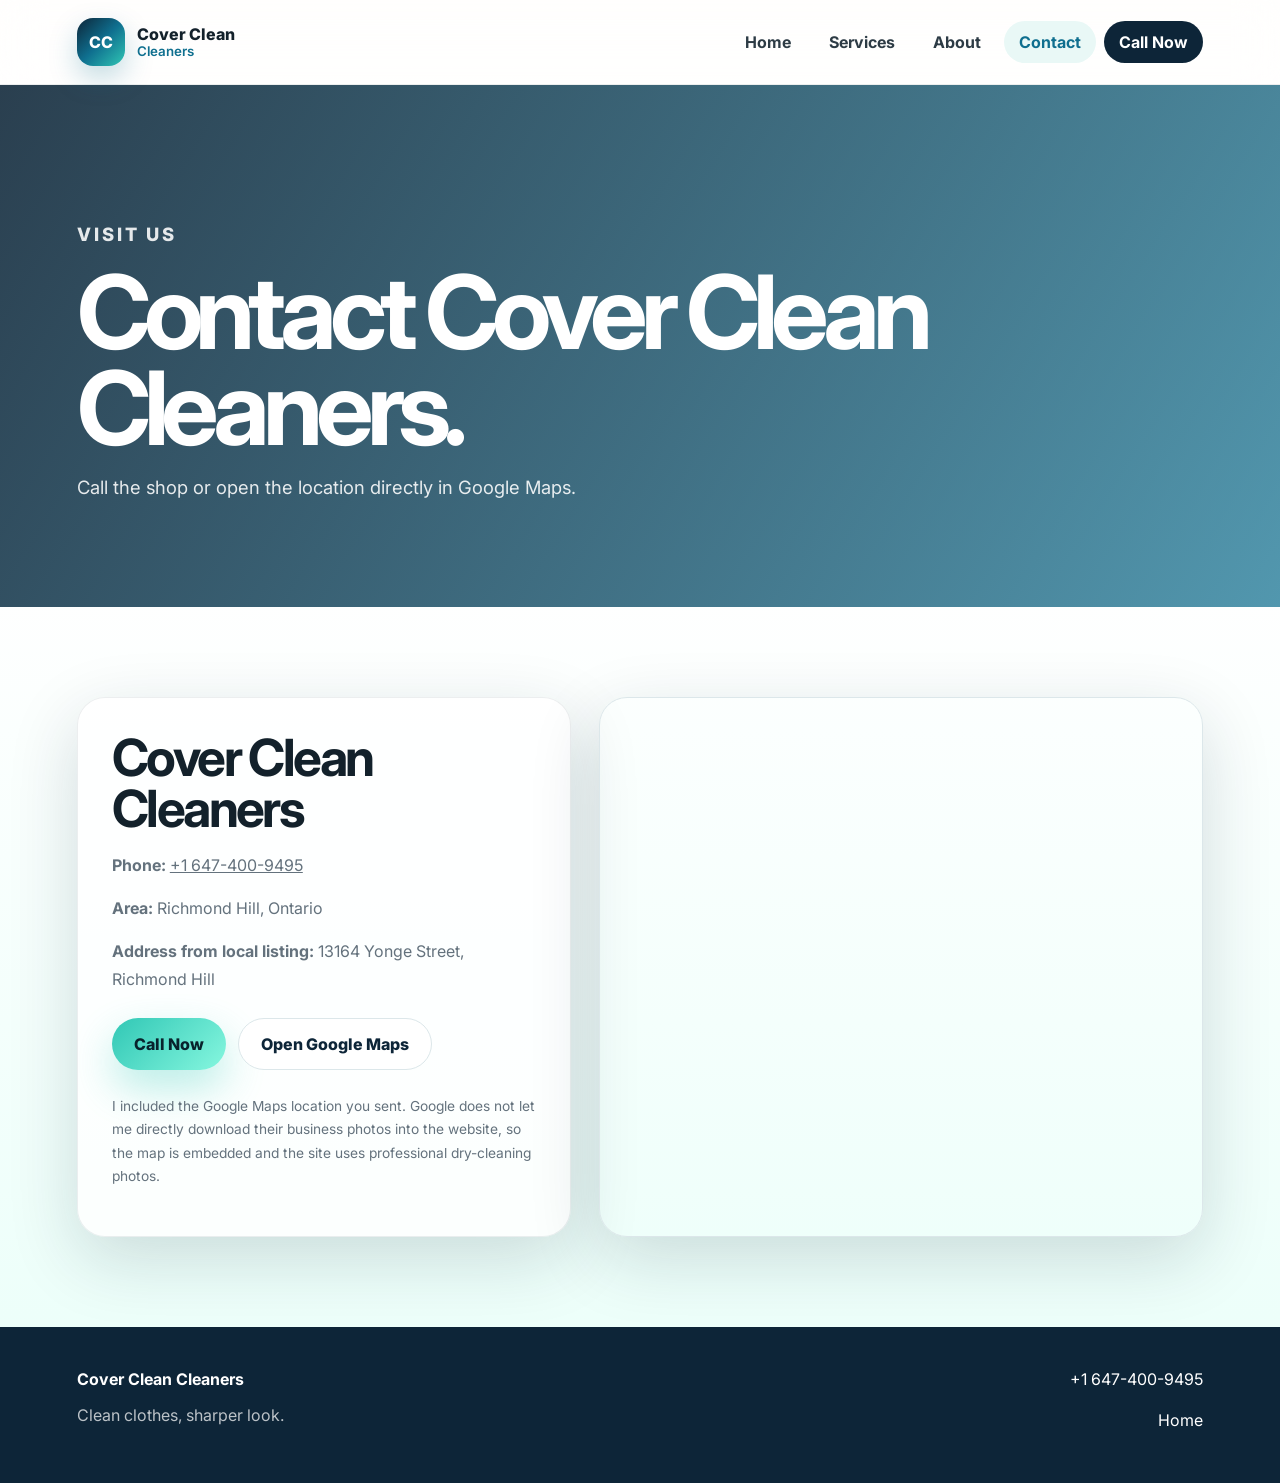
<file: contact.html>
<!DOCTYPE html>
<html lang="en">
<head>
  <meta charset="UTF-8" />
  <meta name="viewport" content="width=device-width, initial-scale=1.0" />
  <title>Contact | Cover Clean Cleaners</title>
  <link rel="preconnect" href="https://fonts.googleapis.com">
  <link rel="preconnect" href="https://fonts.gstatic.com" crossorigin>
  <link href="https://fonts.googleapis.com/css2?family=Inter:wght@400;500;600;700;800&display=swap" rel="stylesheet">
  <link rel="stylesheet" href="styles.css" />
</head>
<body>
  <header class="site-header">
    <a href="index.html" class="brand"><span class="brand-mark">CC</span><span>Cover Clean<br><small>Cleaners</small></span></a>
    <button class="nav-toggle" aria-label="Open navigation">☰</button>
    <nav class="site-nav"><a href="index.html">Home</a><a href="services.html">Services</a><a href="about.html">About</a><a href="contact.html" class="active">Contact</a><a class="nav-cta" href="tel:+16474009495">Call Now</a></nav>
  </header>

  <main>
    <section class="page-hero contact-hero reveal">
      <p class="eyebrow">Visit us</p>
      <h1>Contact Cover Clean Cleaners.</h1>
      <p>Call the shop or open the location directly in Google Maps.</p>
    </section>

    <section class="contact-section section reveal">
      <div class="contact-card">
        <h2>Cover Clean Cleaners</h2>
        <p><strong>Phone:</strong> <a href="tel:+16474009495">+1 647-400-9495</a></p>
        <p><strong>Area:</strong> Richmond Hill, Ontario</p>
        <p><strong>Address from local listing:</strong> 13164 Yonge Street, Richmond Hill</p>
        <div class="contact-actions">
          <a class="btn primary" href="tel:+16474009495">Call Now</a>
          <a class="btn secondary dark-btn" href="https://www.google.com/maps/place/COVER+CLEAN+CLEANERS/@43.948624,-79.4586393,17z/" target="_blank" rel="noopener">Open Google Maps</a>
        </div>
        <p class="small-note">I included the Google Maps location you sent. Google does not let me directly download their business photos into the website, so the map is embedded and the site uses professional dry-cleaning photos.</p>
      </div>
      <div class="map-wrap">
        <iframe title="Cover Clean Cleaners Google Map" src="https://www.google.com/maps?q=COVER%20CLEAN%20CLEANERS%2013164%20Yonge%20Street%20Richmond%20Hill&output=embed" loading="lazy" referrerpolicy="no-referrer-when-downgrade"></iframe>
      </div>
    </section>
  </main>

  <footer class="footer"><div><strong>Cover Clean Cleaners</strong><p>Clean clothes, sharper look.</p></div><div><a href="tel:+16474009495">+1 647-400-9495</a><a href="index.html">Home</a></div></footer>
  <script src="script.js"></script>
</body>
</html>
</file>
<file: styles.css>
:root{
  --navy:#0d2538;--blue:#0f6f8f;--teal:#30c7b5;--mint:#e9fff9;--cream:#fbfaf5;--ink:#13212b;--muted:#64727d;--line:#dce7ea;--white:#fff;--shadow:0 22px 70px rgba(13,37,56,.16);--radius:28px;
}
*{box-sizing:border-box}html{scroll-behavior:smooth}body{margin:0;font-family:Inter,Arial,sans-serif;color:var(--ink);background:linear-gradient(180deg,var(--cream),#fff 38%,var(--mint));overflow-x:hidden}a{color:inherit}img{display:block;width:100%}.site-header{position:sticky;top:0;z-index:50;display:flex;justify-content:space-between;align-items:center;padding:18px 6vw;background:rgba(255,255,255,.82);backdrop-filter:blur(20px);border-bottom:1px solid rgba(13,37,56,.08)}.brand{display:flex;align-items:center;gap:12px;text-decoration:none;font-weight:800;line-height:1}.brand small{font-weight:600;color:var(--blue)}.brand-mark{width:48px;height:48px;border-radius:16px;display:grid;place-items:center;background:linear-gradient(135deg,var(--navy),var(--blue),var(--teal));color:white;box-shadow:0 12px 28px rgba(15,111,143,.25)}.site-nav{display:flex;align-items:center;gap:8px}.site-nav a{padding:11px 15px;border-radius:999px;text-decoration:none;font-weight:700;color:#2d3b45}.site-nav a:hover,.site-nav .active{background:#e9f8f6;color:var(--blue)}.nav-cta{background:var(--navy)!important;color:white!important}.nav-toggle{display:none;background:none;border:0;font-size:28px}.hero{position:relative;min-height:calc(100vh - 85px);display:grid;align-items:center;padding:8vw 6vw;overflow:hidden}.hero-bg{position:absolute;inset:0;background:url('https://unsplash.com/photos/z2rvb74Lwcs/download?force=true&w=2000') center/cover no-repeat;transform:scale(1.04);animation:slowZoom 16s ease-in-out infinite alternate}.hero-overlay{position:absolute;inset:0;background:linear-gradient(90deg,rgba(7,24,38,.84),rgba(7,24,38,.55),rgba(7,24,38,.1))}.hero-content{position:relative;max-width:760px;color:white}.eyebrow{text-transform:uppercase;letter-spacing:.16em;font-weight:800;font-size:.78rem;color:#a9fff1}.eyebrow.dark{color:var(--blue)}h1{font-size:clamp(3rem,8vw,6.8rem);line-height:.94;margin:12px 0 20px;letter-spacing:-.07em}h2{font-size:clamp(2rem,4vw,4rem);line-height:1;margin:0 0 18px;letter-spacing:-.05em}h3{font-size:1.35rem;margin:0 0 10px}.hero-copy{font-size:clamp(1.05rem,2vw,1.35rem);max-width:620px;color:rgba(255,255,255,.88)}.btn{display:inline-flex;align-items:center;justify-content:center;padding:15px 22px;border-radius:999px;text-decoration:none;font-weight:800;transition:.25s ease}.btn.primary{background:linear-gradient(135deg,var(--teal),#86f7df);color:#08232c;box-shadow:0 18px 40px rgba(48,199,181,.32)}.btn.primary:hover{transform:translateY(-3px)}.btn.secondary{background:rgba(255,255,255,.16);color:white;border:1px solid rgba(255,255,255,.35)}.dark-btn{color:var(--navy)!important;border-color:var(--line)!important;background:white!important}.hero-actions{display:flex;gap:14px;flex-wrap:wrap;margin-top:32px}.glass{background:rgba(255,255,255,.16);border:1px solid rgba(255,255,255,.26);backdrop-filter:blur(16px);box-shadow:var(--shadow)}.hero-card{position:absolute;right:6vw;bottom:7vw;width:min(360px,82vw);padding:24px;border-radius:26px;color:white}.hero-card span{display:block;font-weight:800;color:#a9fff1;margin-bottom:8px}.section{padding:90px 6vw}.intro{display:grid;grid-template-columns:1fr 1fr;gap:40px;align-items:end}.intro p{font-size:1.1rem;color:var(--muted);line-height:1.8}.service-grid{display:grid;grid-template-columns:repeat(3,1fr);gap:24px;padding-top:10px}.service-card,.detail-card,.review-card,.contact-card,.values div,.steps div{background:rgba(255,255,255,.8);border:1px solid rgba(13,37,56,.08);border-radius:var(--radius);box-shadow:var(--shadow);overflow:hidden}.service-card img{height:300px;object-fit:cover}.service-card div{padding:24px}.service-card p,.detail-card p,.split-content p,.values p,.steps p,.contact-card p{color:var(--muted);line-height:1.7}.split{display:grid;grid-template-columns:1.05fr .95fr;gap:44px;align-items:center}.split-image{border-radius:var(--radius);overflow:hidden;box-shadow:var(--shadow);min-height:420px}.split-image img{height:100%;min-height:420px;object-fit:cover}.split-content{padding:20px}.check-list{list-style:none;padding:0;margin:24px 0 0;display:grid;gap:14px}.check-list li{padding:14px 16px;border-radius:18px;background:#f0fbf8;font-weight:700}.check-list li:before{content:'✓';margin-right:10px;color:var(--blue)}.reviews{text-align:center}.review-row{display:grid;grid-template-columns:repeat(3,1fr);gap:18px;margin-top:28px}.review-card{padding:28px;font-weight:700;color:#33434e}.cta{margin:40px 6vw 80px;padding:56px;border-radius:34px;background:linear-gradient(135deg,var(--navy),var(--blue));color:white;display:flex;align-items:center;justify-content:space-between;gap:24px;box-shadow:var(--shadow)}.cta p{color:rgba(255,255,255,.8)}.page-hero{padding:120px 6vw 90px;color:white;background:linear-gradient(120deg,rgba(13,37,56,.88),rgba(15,111,143,.72)),url('https://unsplash.com/photos/Ffk7pQkms8A/download?force=true&w=1800') center/cover no-repeat}.page-hero p{max-width:720px;color:rgba(255,255,255,.88);font-size:1.15rem}.cards-4{display:grid;grid-template-columns:repeat(4,1fr);gap:22px}.detail-card img{height:230px;object-fit:cover}.detail-card h2,.detail-card p{padding:0 22px}.detail-card h2{font-size:1.45rem;margin-top:22px}.detail-card p{padding-bottom:24px}.process{text-align:center}.steps{display:grid;grid-template-columns:repeat(3,1fr);gap:20px;margin-top:30px;text-align:left}.steps div{padding:28px}.steps span{display:inline-grid;place-items:center;width:46px;height:46px;border-radius:15px;background:var(--mint);font-weight:900;color:var(--blue);margin-bottom:20px}.values{display:grid;grid-template-columns:repeat(3,1fr);gap:20px}.values div{padding:30px}.contact-section{display:grid;grid-template-columns:.9fr 1.1fr;gap:28px;align-items:stretch}.contact-card{padding:34px}.contact-actions{display:flex;gap:12px;flex-wrap:wrap;margin:25px 0}.small-note{font-size:.86rem}.map-wrap{border-radius:var(--radius);overflow:hidden;box-shadow:var(--shadow);min-height:500px;border:1px solid var(--line)}.map-wrap iframe{width:100%;height:100%;border:0;min-height:500px}.footer{padding:42px 6vw;background:var(--navy);color:white;display:flex;justify-content:space-between;gap:24px}.footer p{color:rgba(255,255,255,.72)}.footer div:last-child{display:grid;gap:10px;text-align:right}.footer a{color:white;text-decoration:none}.reveal{opacity:0;transform:translateY(28px);transition:opacity .75s ease,transform .75s ease}.reveal.visible{opacity:1;transform:none}@keyframes slowZoom{from{transform:scale(1.04)}to{transform:scale(1.1)}}@media(max-width:900px){.nav-toggle{display:block}.site-nav{display:none;position:absolute;left:5vw;right:5vw;top:82px;background:white;padding:14px;border-radius:22px;box-shadow:var(--shadow);flex-direction:column;align-items:stretch}.site-nav.open{display:flex}.intro,.split,.contact-section{grid-template-columns:1fr}.service-grid,.cards-4,.review-row,.steps,.values{grid-template-columns:1fr}.hero{min-height:760px}.hero-card{left:6vw;right:auto}.cta,.footer{flex-direction:column;align-items:flex-start}.footer div:last-child{text-align:left}.section{padding:64px 5vw}h1{font-size:3.2rem}}
</file>
